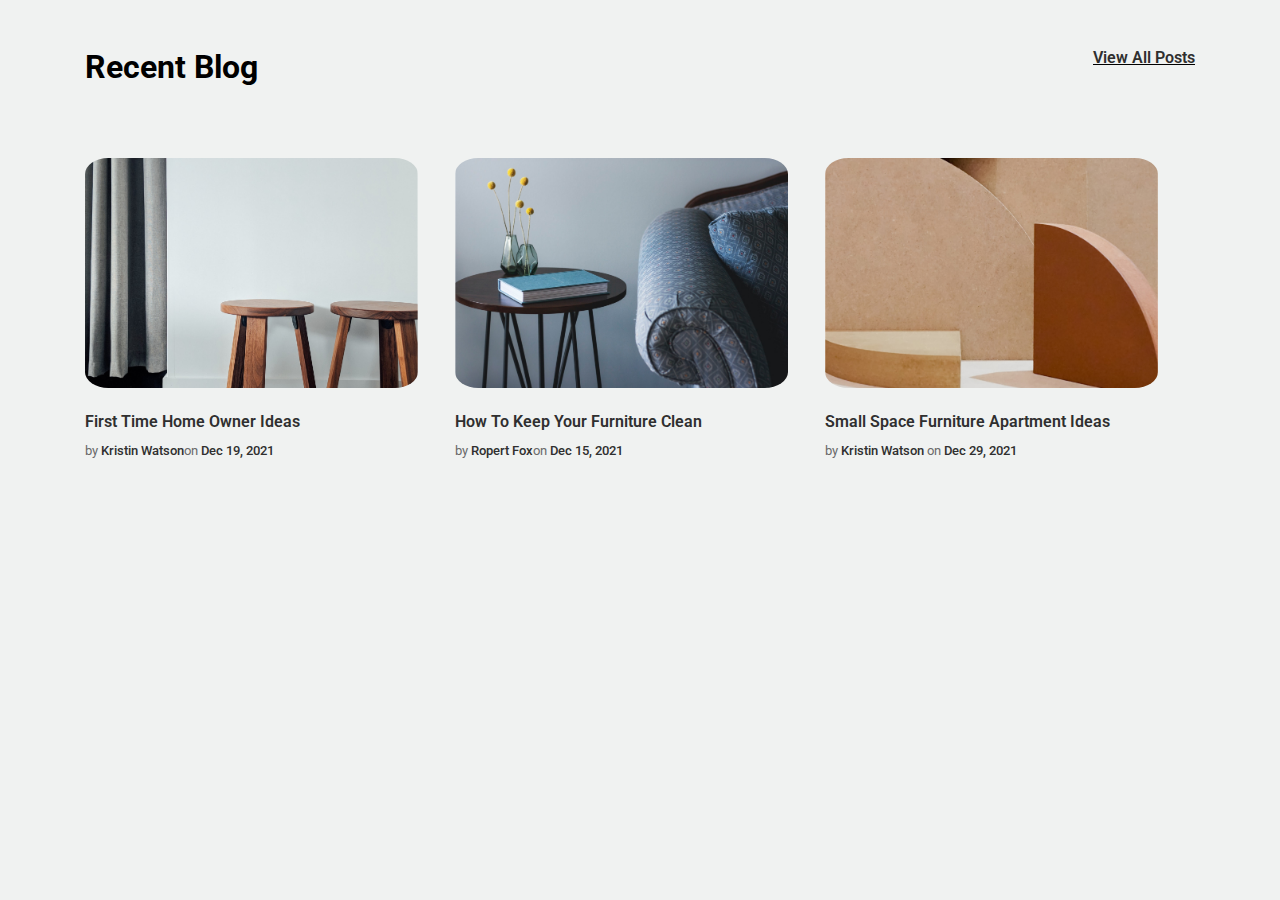
<file: blog.html>
<!DOCTYPE html>
<html lang="en">
<head>
    <meta charset="UTF-8">
    <meta name="viewport" content="width=device-width, initial-scale=1.0">
    <title>Document</title>
    <link rel="stylesheet" href="blog.css">
</head>
<body>
    <section>
        <div class="blog-text">
            <h1>Recent Blog</h1>
            <p>View All Posts</p>
        </div>
        <div class="blogs">
        <div class="blog">
            <img src="images/post-1.jpg" alt="post-1">
            <h5>First Time Home Owner Ideas</h5>
            <p>by  <span>Kristin Watson</span>on <span>Dec 19, 2021</span></p>
        </div>
        <div class="blog">
            <img src="images/post-2.jpg" alt="post-2">
            <h5>How To Keep Your Furniture Clean</h5>
            <p>by  <span>Ropert Fox</span>on <span>Dec 15, 2021</span></p>
        </div>
        <div class="blog">
            <img src="images/post-3.jpg" alt="post-3">
            <h5>Small Space Furniture Apartment Ideas</h5>
            <p>by  <span>Kristin Watson</span> on <span>Dec 29, 2021</span></p>
        </div>
        </div>
    </section>
</body>
</html>
</file>
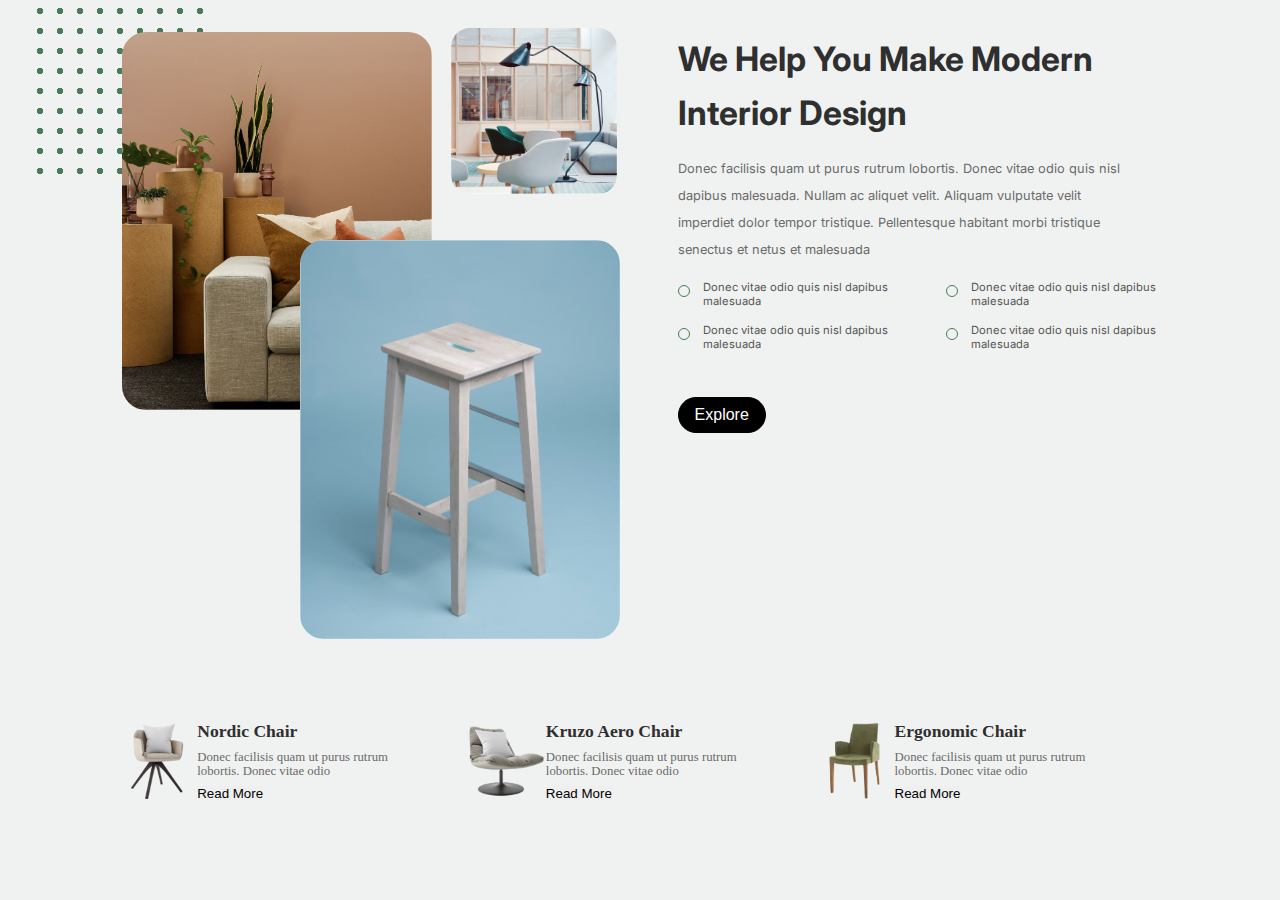
<file: service.html>
<!DOCTYPE html>
<html lang="en">

<head>
    <meta charset="UTF-8">
    <meta name="viewport" content="width=device-width, initial-scale=1.0">
    <title>Document</title>
    <link rel="stylesheet" href="service.css">
</head>

<body>

    <!-- services -->

    <section class="services">
        <!-- left-side -->
        <div class="grid-images">
            <div class="dot-grid"></div>
            <img class="img-1" src="images/img-grid-1.jpg" alt="">
            <img class="img-2" src="images/img-grid-2.jpg" alt="">
            <img class="img-3" src="images/img-grid-3.jpg" alt="">
        </div>

        <!-- right-side -->
        <div class="right-side">
            <div class="content-area">
                <div class="top-content">
                <h2>We Help You Make Modern Interior Design</h2>
                <p>Donec facilisis quam ut purus rutrum lobortis. Donec vitae odio quis nisl<br> dapibus malesuada. Nullam ac aliquet velit. Aliquam vulputate velit<br> imperdiet dolor tempor tristique. Pellentesque habitant morbi tristique<br> senectus et netus et malesuada</p>
                </div>    
                <ul class="features-list">
                    <li>Donec vitae odio quis nisl dapibus malesuada</li>
                    <li>Donec vitae odio quis nisl dapibus malesuada</li>
                    <li>Donec vitae odio quis nisl dapibus malesuada</li>
                    <li>Donec vitae odio quis nisl dapibus malesuada</li>
                </ul>

                <button class="explore-btn">Explore</button>
            </div>

        </div>
    </section>
    <section>
        <div class="profiles">
            <div class="profile">
                <img src="images/product-1.png" alt="">
                <div class="content">
                    <h5>Nordic Chair</h5>
                    <p>Donec facilisis quam ut purus rutrum<br> lobortis. Donec vitae odio</p>
                    <button>Read More</button>
                </div>
            </div>
            <div class="profile">
                <img src="images/product-2.png" alt="">
                <div class="content">
                    <h5>Kruzo Aero Chair</h5>
                    <p>Donec facilisis quam ut purus rutrum<br> lobortis. Donec vitae odio</p>
                    <button>Read More</button>
                </div>
            </div>
            <div class="profile">
                <img src="images/product-3.png" alt="">
                <div class="content">
                    <h5>Ergonomic Chair</h5>
                    <p>Donec facilisis quam ut purus rutrum<br> lobortis. Donec vitae odio</p>
                    <button>Read More</button>
                </div>
            </div>

        </div>
    </section>

</body>

</html>
</file>
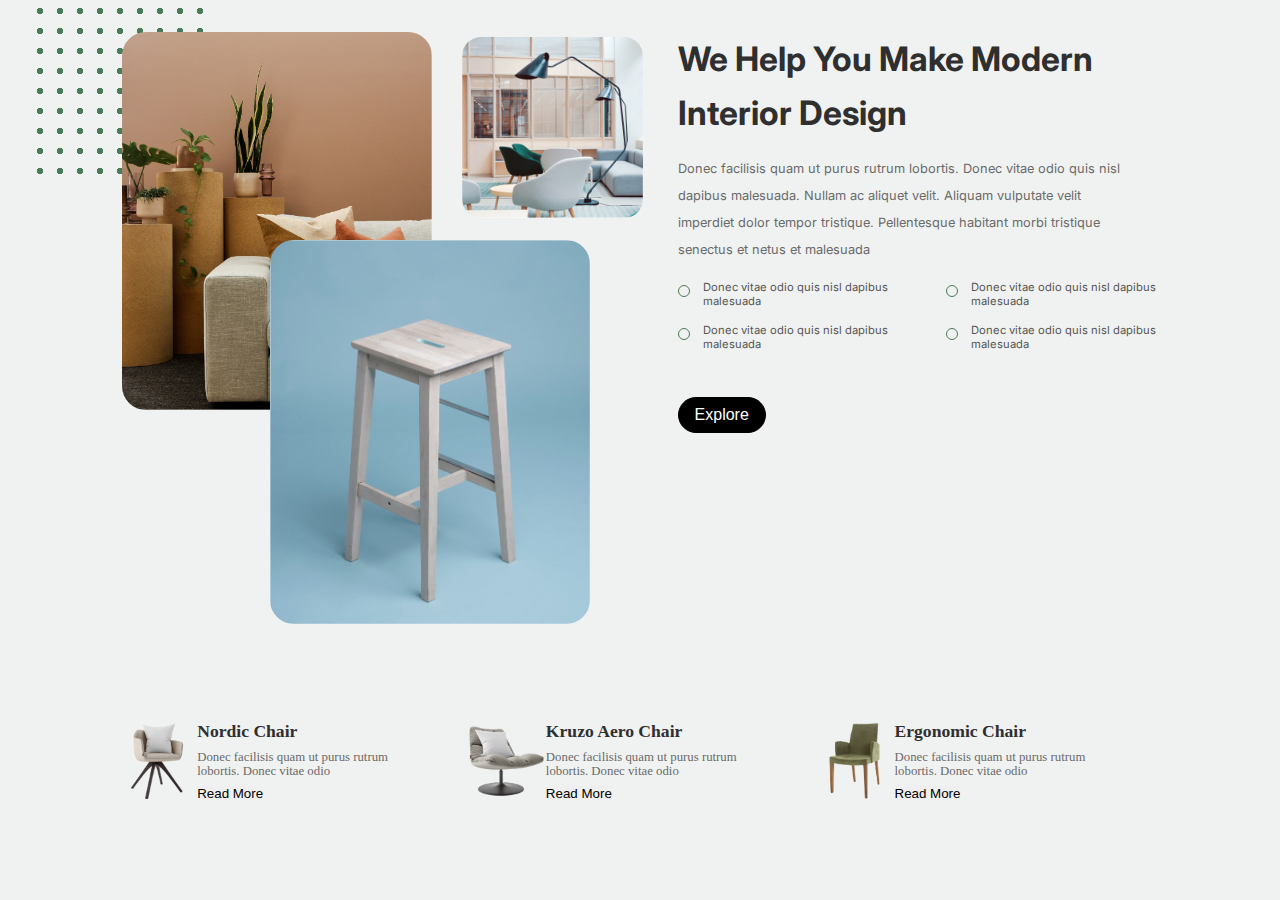
<file: services.html>
<!DOCTYPE html>
<html lang="en">

<head>
    <meta charset="UTF-8">
    <meta name="viewport" content="width=device-width, initial-scale=1.0">
    <title>Document</title>
    <link rel="stylesheet" href="services.css">
</head>

<body>

    <!-- services -->

    <section class="services">
        <!-- left-side -->
        <div class="grid-images">
            <div class="dot-grid"></div>
            <img class="img-1" src="images/img-grid-1.jpg" alt="">
            <img class="img-2" src="images/img-grid-2.jpg" alt="">
            <img class="img-3" src="images/img-grid-3.jpg" alt="">
        </div>

        <!-- right-side -->
        <div class="right-side">
            <div class="content-area">
                <div class="top-content">
                <h2>We Help You Make Modern Interior Design</h2>
                <p>Donec facilisis quam ut purus rutrum lobortis. Donec vitae odio quis nisl<br> dapibus malesuada. Nullam ac aliquet velit. Aliquam vulputate velit<br> imperdiet dolor tempor tristique. Pellentesque habitant morbi tristique<br> senectus et netus et malesuada</p>
                </div>    
                <ul class="features-list">
                    <li>Donec vitae odio quis nisl dapibus malesuada</li>
                    <li>Donec vitae odio quis nisl dapibus malesuada</li>
                    <li>Donec vitae odio quis nisl dapibus malesuada</li>
                    <li>Donec vitae odio quis nisl dapibus malesuada</li>
                </ul>

                <button class="explore-btn">Explore</button>
            </div>

        </div>
    </section>
    <section>
        <div class="profiles">
            <div class="profile">
                <img src="images/product-1.png" alt="">
                <div class="content">
                    <h5>Nordic Chair</h5>
                    <p>Donec facilisis quam ut purus rutrum<br> lobortis. Donec vitae odio</p>
                    <button>Read More</button>
                </div>
            </div>
            <div class="profile">
                <img src="images/product-2.png" alt="">
                <div class="content">
                    <h5>Kruzo Aero Chair</h5>
                    <p>Donec facilisis quam ut purus rutrum<br> lobortis. Donec vitae odio</p>
                    <button>Read More</button>
                </div>
            </div>
            <div class="profile">
                <img src="images/product-3.png" alt="">
                <div class="content">
                    <h5>Ergonomic Chair</h5>
                    <p>Donec facilisis quam ut purus rutrum<br> lobortis. Donec vitae odio</p>
                    <button>Read More</button>
                </div>
            </div>

        </div>
    </section>

</body>

</html>
</file>
<file: blog.css>
@import url('https://fonts.googleapis.com/css2?family=Heebo:wght@100..900&family=Inter:ital,opsz,wght@0,14..32,100..900;1,14..32,100..900&family=Open+Sans:ital,wght@0,300..800;1,300..800&family=Poppins:ital,wght@0,100;0,200;0,300;0,400;0,500;0,600;0,700;0,800;0,900;1,100;1,200;1,300;1,400;1,500;1,600;1,700;1,800;1,900&family=Roboto:ital,wght@0,100..900;1,100..900&display=swap');

* {
    box-sizing: border-box;
    margin: 0;
    padding: 0;
}

body {
    background-color: #f0f2f1;
    max-width: 1110px;
    width: 100%;
    margin: 0 auto;
    overflow-x: hidden;
    font-family: "Roboto", sans-serif;
}
.blog-text{
    display: flex;
    flex-direction: row;
    justify-content: space-between;
    margin-top: 3rem;
}
.blog-text p{
    text-decoration:underline solid black;
     font-size: 1rem;
    font-weight: 600;
    color: #2f2f2f;
}
.blogs{
    display: flex;
}

.blog{
   display: flex;
   flex-direction: column;
   gap: .5rem;
   margin-top: 4.5rem;
}
.blog img{
    width: 90%;
    border-radius: 7%;
}

.blog h5{
    font-size: 1rem;
    font-weight: 600;
    color: #2f2f2f;
    margin-top: 1rem;
}
.blog p {
    font-size: .8rem;
    line-height: 1.8;
    color: #6a6a6a;
}

.blog span{
    font-size: .8rem;
    font-weight: 500;
    color: #2f2f2f;
   
}


@media (max-width:768px){

    .blog-text{
    display: flex;
    flex-direction: column;
    gap: 1rem;
    margin-top: 3rem;
    margin-left: 1.5rem;
}
    .blogs{
        display: grid;
        grid-template-columns: 1fr 1fr;
        gap: 1.5rem;
        margin-inline: 1.5rem;
    }
    
.blog img{
    width: 100%;
    border-radius: 7%;
}

}

@media(max-width:480px){
    .blogs{
        display: grid;
        grid-template-columns:1fr;
    }
}
</file>
<file: service.css>
@import url('https://fonts.googleapis.com/css2?family=Heebo:wght@100..900&family=Inter:ital,opsz,wght@0,14..32,100..900;1,14..32,100..900&family=Open+Sans:ital,wght@0,300..800;1,300..800&family=Poppins:ital,wght@0,100;0,200;0,300;0,400;0,500;0,600;0,700;0,800;0,900;1,100;1,200;1,300;1,400;1,500;1,600;1,700;1,800;1,900&family=Roboto:ital,wght@0,100..900;1,100..900&display=swap');

* {
    box-sizing: border-box;
    margin: 0;
    padding: 0;
}

body {
    background-color: #f0f2f1;
    width: 1110px;
    margin: 0 auto;
}

.services {

    margin-top: 2rem;
    display: grid;
    grid-template-columns: repeat(2, 1fr);
    gap: 4.7rem;
    font-family: "Inter", sans-serif;
}

.grid-images .img-1 {
    width: 60%;
    position: relative;
    left: 2.3rem;
    border-radius: 1.5rem;
}

.grid-images .img-3 {
    /* width:332.36px; */
    height: 398.56px;
    width: 25%;
    position: absolute;
    top: 240px;
    left: 300px;
    border-radius: 1.5rem;

}

.grid-images .img-2 {
    position: relative;
    top: -54%;
    left: 10%;
    /* bottom: 50%; */
    width: 32%;
    border-radius: 1.2rem;
}

/* .grid-images{
    grid-column: 1 / span ;
} */
.dot-grid {
    width: 180px;
    height: 180px;
    background-image: radial-gradient(#4a7c59 3px, transparent 2px);
    background-size: 20px 20px;
    position: absolute;
    top: 1px;
    left: 30px;
    z-index: -1;
}

.content-area {
    grid-column: 3 / span;
    display: flex;
    gap: 1rem;
    flex-direction: column;
    align-items: self-start;
}

.top-content {
    display: flex;
    flex-direction: column;
    align-items: self-start;
    gap: 1.05rem;
}

.top-content h2 {
    font-size: 2.1rem;
    font-weight: 700;
    line-height: 1.6;
    color: #2f2f2f;
}

.content-area p {
    font-size: 0.8rem;
    font-weight: 400;
    line-height: 2.1;
    color: #6a6a6a;
}

.features-list {
    display: grid;
    grid-template-columns: 1fr 1fr;
    gap: 15px 20px;
    list-style: none;
    padding: 0;
    margin-bottom: 30px;
}

.features-list li {
    position: relative;
    padding-left: 25px;
    font-size: .7rem;
    color: #555;
}


.features-list li::before {
    content: "";
    position: absolute;
    left: 0;
    top: 5px;
    width: 10px;
    height: 10px;
    border: 1.5px solid #4a7c59;
    border-radius: 50%;
}

.explore-btn {
    background-color: black;
    border: 1px solid black;
    border-radius: 1.7rem;
    color: white;
    padding-left: 1rem;
    padding-right: 1rem;
    padding-top: .5rem;
    padding-bottom: .5rem;
    font-size: 1rem;
    cursor: pointer;
}

.explore-btn:hover {
    background-color: #2f2f2f;
    color: #dcdbdb;
}


.profiles {
    display: flex;
    flex-direction: row;
    justify-content: space-between;
    align-items: center;
    margin-top: 16rem;
    padding: 2rem;
}

.profile img {
    max-width: 23%;
    height: auto;
}

.profile {
    display: flex;
    justify-self: unset;
}

.content {
    display: flex;
    flex-direction: column;
    flex-wrap: wrap;
    align-items: self-start;
    gap: .5rem;
}

.content h5 {
    font-size: 1.1rem;
    font-weight: 600;
    line-height: 1.2;
    color: #2f2f2f;
}

.content p {
    font-size: 0.8rem;
    font-weight: 400;
    line-height: 1.1;
    color: #6a6a6a;
}

.content button {
    border: none;
    cursor: pointer;
}

.content button:hover {
    color: #504f4f;
}




/* responsiveness */
@media (max-width :768px) {
    .services {
        display: grid;
        grid-template-columns: 1fr;
        margin: 3rem 2rem;
        max-width: 900px;

    }

    .grid-images .img-1 {
        width: 40%;
        left: .3rem;
        border-radius: 1.5rem;
    }

    .grid-images .img-3 {
        position: relative;
        left: -37%;
        width: 35%;
        top: 200px;
        border-radius: 1.5rem;

    }

    .grid-images .img-2 {
        position: relative;
        left: 10px;
        width: 22%;
        border-radius: 1.2rem;
    }

    .content-area {
        display: flex;
        gap: 1rem;
        flex-direction: column;
        justify-content: flex-start;
        margin-top: 9.9rem;
    }

    .top-content h2 {
        font-size: 1.9rem;
        font-weight: 700;
        line-height: 1.2;
        color: #2f2f2f;
        align-items: center;
    }

    .content-area p {
        font-size: 0.9rem;
        font-weight: 400;
        line-height: 1.8;
        color: #6a6a6a;
    }

    .features-list {
        display: grid;
        grid-template-columns: 1fr 1fr;
        gap: 15px 15px;
        list-style: none;
        padding: 0;
        margin-bottom: 30px;
        margin-top: 1rem;
    }

    .features-list li {
        position: relative;
        padding-left: 25px;
        font-size: .7rem;
        color: #555;
    }


    .features-list li::before {
        content: "";
        position: absolute;
        left: 0;
        top: 5px;
        width: 10px;
        height: 10px;
        border: 1.5px solid #4a7c59;
        border-radius: 50%;
    }

    .explore-btn {
        background-color: black;
        border: 1px solid black;
        border-radius: 1.7rem;
        color: white;
        padding-left: 1rem;
        padding-right: 1rem;
        padding-top: .5rem;
        padding-bottom: .5rem;
        font-size: 1rem;
        cursor: pointer;
    }

    .explore-btn:hover {
        background-color: #2f2f2f;
        color: #dcdbdb;
    }

    .profiles {
        display: grid;
        grid-template-columns: repeat(2, 1fr);
        gap: 4rem;
    }

}

/* mobile-responsive */
@media (min-width:250px) and (max-width:500px) {
    .services {
        display: grid;
        grid-template-columns: 1fr;
        margin: 3rem 2rem;
    }

    .grid-images .img-1 {
        width: 30%;
        left: .1rem;
        border-radius: 1.5rem;
    }

    .grid-images .img-3 {
        position: relative;
        left: -24%;
        width: 25%;
        top: 200px;
        border-radius: 1.5rem;

    }

    .grid-images .img-2 {
        position: relative;
        left: 10px;
        width: 12%;
        border-radius: 1rem;
    }

    .content-area {
        display: flex;
        gap: 1rem;
        flex-direction: column;
        justify-content: flex-start;
        margin-top: 9.9rem;
    }

    .top-content h2 {
        font-size: 1.8rem;
        font-weight: 700;
        line-height: 1.2;
        color: #2f2f2f;
        align-items: center;
    }

    .content-area p {
        font-size: 0.7rem;
        font-weight: 400;
        line-height: 1.8;
        color: #6a6a6a;
    }

    .features-list {
        display: grid;
        grid-template-columns: 1fr 1fr;
        gap: 10px 10px;
        list-style: none;
        padding: 0;
        margin-bottom: 30px;
        margin-top: 1rem;
    }

    .features-list li {
        position: relative;
        padding-left: 25px;
        font-size: .5rem;
        color: #555;
    }


    .features-list li::before {
        content: "";
        position: absolute;
        left: 0;
        top: 1px;
        width: 10px;
        height: 10px;
        border: 2.5px solid #4a7c59;
        border-radius: 50%;
    }


    .profiles {
        display: flex;
        flex-direction: column;
        align-items: self-start;
    }
}
</file>
<file: services.css>
@import url('https://fonts.googleapis.com/css2?family=Heebo:wght@100..900&family=Inter:ital,opsz,wght@0,14..32,100..900;1,14..32,100..900&family=Open+Sans:ital,wght@0,300..800;1,300..800&family=Poppins:ital,wght@0,100;0,200;0,300;0,400;0,500;0,600;0,700;0,800;0,900;1,100;1,200;1,300;1,400;1,500;1,600;1,700;1,800;1,900&family=Roboto:ital,wght@0,100..900;1,100..900&display=swap');

* {
    box-sizing: border-box;
    margin: 0;
    padding: 0;
}

body {
    background-color: #f0f2f1;
    max-width: 1110px;
    width: 100%;
    margin: 0 auto;
    overflow-x: hidden;
}

img {
    max-width: 100%;
}

.services {

    margin-top: 2rem;
    display: grid;
    grid-template-columns: repeat(2, 1fr);
    gap: 4.7rem;
    font-family: "Inter", sans-serif;
}

.grid-images .img-1 {
    width: 60%;
    position: relative;
    left: 2.3rem;
    border-radius: 1.5rem;
}

.grid-images .img-3 {
    height: auto;
    width: 25%;
    position: absolute;
    top: 240px;
    right: 690px;
    border-radius: 1.5rem;

}

.grid-images .img-2 {
    position: relative;
    top: -48%;
    left: 12%;
    /* bottom: 50%; */
    width: 35%;
    border-radius: 1.2rem;
}

.dot-grid {
    width: 180px;
    height: 180px;
    background-image: radial-gradient(#4a7c59 3px, transparent 2px);
    background-size: 20px 20px;
    position: absolute;
    top: 1px;
    left: 30px;
    z-index: -1;
}

.content-area {
    display: flex;
    gap: 1rem;
    flex-direction: column;
    align-items: self-start;
}

.top-content {
    display: flex;
    flex-direction: column;
    align-items: self-start;
    gap: 1.05rem;
}

.top-content h2 {
    font-size: 2.1rem;
    font-weight: 700;
    line-height: 1.6;
    color: #2f2f2f;
}

.content-area p {
    font-size: 0.8rem;
    font-weight: 400;
    line-height: 2.1;
    color: #6a6a6a;
}

.features-list {
    display: grid;
    grid-template-columns: 1fr 1fr;
    gap: 15px 20px;
    list-style: none;
    padding: 0;
    margin-bottom: 30px;
}

.features-list li {
    position: relative;
    padding-left: 25px;
    font-size: .7rem;
    color: #555;
}


.features-list li::before {
    content: "";
    position: absolute;
    left: 0;
    top: 5px;
    width: 10px;
    height: 10px;
    border: 1.5px solid #4a7c59;
    border-radius: 50%;
}

.explore-btn {
    background-color: black;
    border: 1px solid black;
    border-radius: 1.7rem;
    color: white;
    padding-left: 1rem;
    padding-right: 1rem;
    padding-top: .5rem;
    padding-bottom: .5rem;
    font-size: 1rem;
    cursor: pointer;
}

.explore-btn:hover {
    background-color: #2f2f2f;
    color: #dcdbdb;
}


.profiles {
    display: flex;
    flex-direction: row;
    justify-content: space-between;
    align-items: center;
    margin-top: 16rem;
    padding: 2rem;
}

.profile img {
    max-width: 23%;
    height: auto;
}

.profile {
    display: flex;
    justify-self: unset;
}

.content {
    display: flex;
    flex-direction: column;
    flex-wrap: wrap;
    align-items: self-start;
    gap: .5rem;
}

.content h5 {
    font-size: 1.1rem;
    font-weight: 600;
    line-height: 1.2;
    color: #2f2f2f;
}

.content p {
    font-size: 0.8rem;
    font-weight: 400;
    line-height: 1.1;
    color: #6a6a6a;
}

.content button {
    border: none;
    cursor: pointer;
}

.content button:hover {
    color: #504f4f;
}




/* responsiveness */
@media (min-width:500px) and (max-width :768px) {
    .services {
        display: grid;
        grid-template-columns: 1fr;

    }
    .grid-images{
        margin-top: rem;
    }

    .grid-images .img-1 {
        width: 60%;
        height: auto;
        left: .3rem;
        border-radius: 1.5rem;
    }

    .grid-images .img-3 {
        position: relative;
        left: 30%;
        height: auto;
        width: 60%;
        top: -270px;
        border-radius: 1.5rem;

    }

    .grid-images .img-2 {
        position: relative;
        left: 10px;
        width: 27%;
        top: -30%;
        bottom: 0;
        border-radius: 1.2rem;
    }

    .content-area {
        display: flex;
        gap: 1rem;
        flex-direction: column;
        justify-content: flex-start;
        margin-left: .5rem;
    }

    .top-content h2 {
        font-size: 3.5rem;
        font-weight: 700;
        line-height: 1.2;
        color: #2f2f2f;
        align-items: center;
    }

    .content-area p {
        font-size: 1.2rem;
        font-weight: 400;
        line-height: 1.8;
        color: #6a6a6a;
    }

    .features-list {
        display: grid;
        grid-template-columns: 1fr 1fr;
        gap: 15px 15px;
        list-style: none;
        padding: 0;
        margin-bottom: 30px;
        margin-top: 1rem;
    }

    .features-list li {
        position: relative;
        padding-left: 25px;
        font-size: .7rem;
        color: #555;
    }


    .features-list li::before {
        content: "";
        position: absolute;
        left: 0;
        top: 5px;
        width: 10px;
        height: 10px;
        border: 1.5px solid #4a7c59;
        border-radius: 50%;
    }

    .explore-btn {
        background-color: black;
        border: 1px solid black;
        border-radius: 1.7rem;
        color: white;
        padding-left: 2rem;
        padding-right: 2rem;
        padding-top: 1rem;
        padding-bottom: 1rem;
        font-size: 1.5rem;
        cursor: pointer;
    }

    .explore-btn:hover {
        background-color: #2f2f2f;
        color: #dcdbdb;
    }

    .profiles {
        display: grid;
        grid-template-columns: repeat(2, 1fr);
        gap: 1rem;
    }

    .profile img {
        max-width: 38%;
        height: auto;
    }

    .profile {
        display: flex;
        justify-self: unset;
    }

}

/* mobile-responsive */
@media (max-width:500px) {
    .services {
        display: grid;
        grid-template-columns: 1fr;
        margin: 2rem 1rem;
        /* overflow-x: hidden; */
    }

    .grid-images{
        margin-top: 2.8rem;
    }

    .grid-images .img-1 {
        width: 70%;
        left: .1rem;
        border-radius: 1.5rem;
    }

    .grid-images .img-3 {
        position: relative;
        left: 19%;
        width: 70%;
        top: -200px;
        border-radius: 1.5rem;

    }

    .grid-images .img-2 {
        position: relative;
        left: 10px;
        top: -210px;
        width: 28%;
        border-radius: 1rem;
    }

    .content-area {
        display: flex;
        gap: 1rem;
        flex-direction: column;
    }

    .top-content h2 {
        font-size: 2.8rem;
        font-weight: 700;
        line-height: 1.2;
        color: #2f2f2f;
        align-items: center;
    }

    .content-area p {
        font-size: .9rem;
        font-weight: 400;
        line-height: 1.8;
        color: #6a6a6a;
    }

    .features-list {
        display: grid;
        grid-template-columns: 1fr 1fr;
        gap: 10px 10px;
        list-style: none;
        padding: 0;
        margin-bottom: 30px;
        margin-top: 1rem;
    }

    .features-list li {
        position: relative;
        font-size: .7rem;
        color: #555;
    }


    .features-list li::before {
        content: "";
        position: absolute;
        left: 0;
        top: 1px;
        width: 10px;
        height: 10px;
        border: 3.5px solid #4a7c59;
        border-radius: 50%;
    }

    .explore-btn {
        padding-left: 1.5rem;
        padding-right: 1.5rem;
        padding-top: 1rem;
        padding-bottom: 1rem;
        font-size: 1.3rem;
    }


    .profiles {
        display: flex;
        flex-direction: column;
        align-items: self-start;
        gap: 2.5rem;
    }

    .profile img {
        max-width: 58%;
        height: auto;
    }

    .content {
        display: flex;
        flex-direction: column;
        flex-wrap: wrap;
        align-items: self-start;
        gap: .5rem;
    }

    .content h5 {
        font-size: 1.3rem;
        font-weight: 600;
        line-height: 1.2;
        color: #2f2f2f;
    }

    .content p {
        font-size: .8rem;
        font-weight: 500;
        line-height: 1.1;
        color: #6a6a6a;
    }

    .content button {
        border: none;
        cursor: pointer;
        font-size: 1.1rem;
        font-weight: 550;
        line-height: 1.1;
    }

    .content button:hover {
        color: #504f4f;
    }
}
</file>
